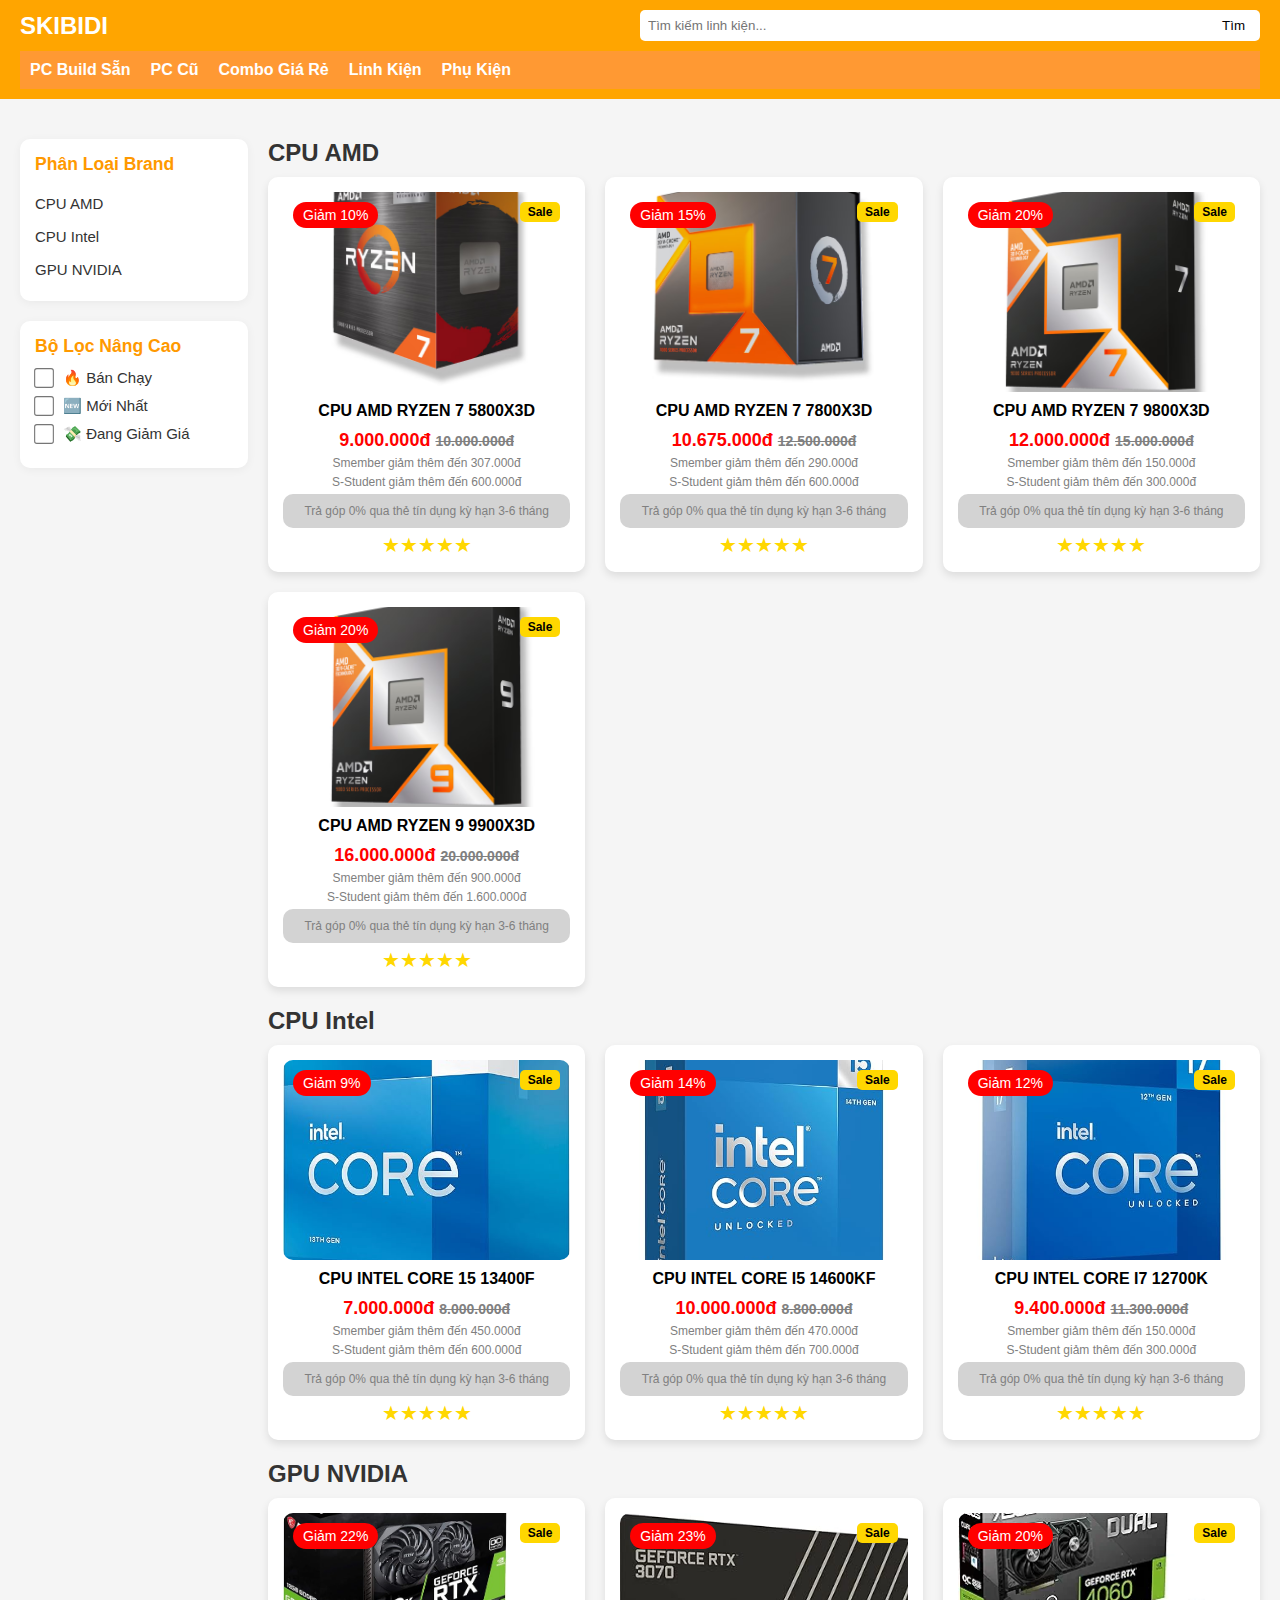
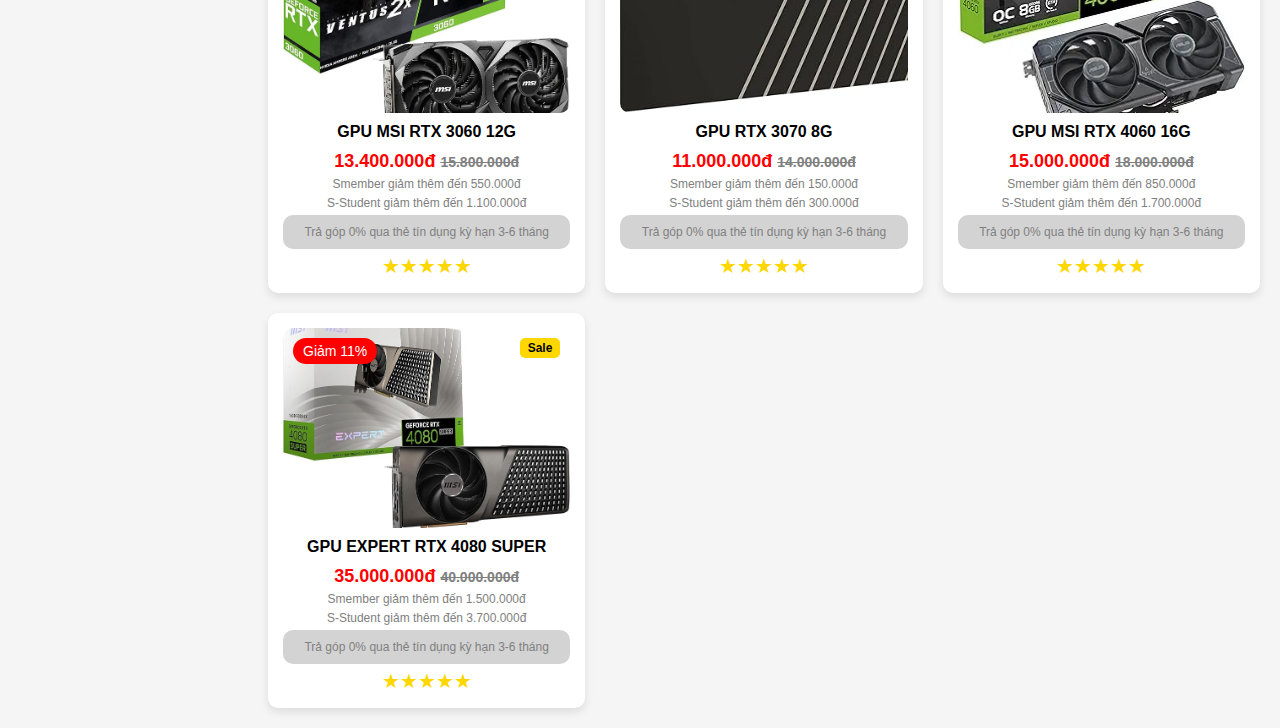
<file: index.html>
<!DOCTYPE html>
<html lang="en">
<head>
  <meta charset="UTF-8">
  <meta name="viewport" content="width=device-width, initial-scale=1.0">
  <title>ban linh kien pici skibidi</title>
  <link rel="stylesheet" href="index.css">
</head>
<body>
  <header>
    <div class="top-bar">
      <div class="logo">SKIBIDI</div>
      <div class="search-bar">
        <input type="text" placeholder="Tìm kiếm linh kiện...">
        <button>Tìm</button>
      </div>
    </div>
    <nav class="nav-bar">
      <a href="#">PC Build Sẵn</a>
      <a href="#">PC Cũ</a>
      <a href="#">Combo Giá Rẻ</a>
      <a href="#">Linh Kiện</a>
      <a href="#">Phụ Kiện</a>
    </nav>
  </header>

  <main class="main-container">
    <aside class="sidebar">
      <div class="custom-sorter">
        <h3>Phân Loại Brand</h3>
        <ul>
          <li><a href="#cpu-amd">CPU AMD</a></li>
          <li><a href="#cpu-intel">CPU Intel</a></li>
          <li><a href="#gpu-nvidia">GPU NVIDIA</a></li>
        </ul>
      </div>
      <div class="custom-sorter">
        <h3>Bộ Lọc Nâng Cao</h3>
        <label class="sort-checkbox">
          <input type="checkbox" onchange="handleSortToggle(this)" value="bestseller">
          🔥 Bán Chạy
        </label>
        <label class="sort-checkbox">
          <input type="checkbox" onchange="handleSortToggle(this)" value="newest">
          🆕 Mới Nhất
        </label>
        <label class="sort-checkbox">
          <input type="checkbox" onchange="handleSortToggle(this)" value="discount">
          💸 Đang Giảm Giá
        </label>
      </div>
      
      <!-- Toast area -->
      <div id="toast"></div>
      
    </aside>
    <section class="products">
      <h2 id="cpu-amd">CPU AMD</h2>
      <div class="product-grid">
        <div class="card">
          <div class="image" style="background-image: url('5800x3d.avif');">
            <span class="sale-tag">Sale</span>
            <span class="discount">Giảm 10%</span>
          </div>
          <div class="title">CPU AMD RYZEN 7 5800X3D</div>
          <div class="price">9.000.000đ <span class="old-price">10.000.000đ</span></div>
          <p class="note">Smember giảm thêm đến 307.000đ</p>
          <p class="note">S-Student giảm thêm đến 600.000đ</p>

          <div class="tragop">
            <p class="note">Trả góp 0% qua thẻ tín dụng kỳ hạn 3-6 tháng</p>
          </div>
          <div class="rating">★★★★★</div>
        </div>
        <div class="card">
          <div class="image" style="background-image: url('7800x3d.avif');">
            <span class="sale-tag">Sale</span>
            <span class="discount">Giảm 15%</span>
          </div>
          <div class="title">CPU AMD RYZEN 7 7800X3D</div>
          <div class="price">10.675.000đ <span class="old-price">12.500.000đ</span></div>
          <p class="note">Smember giảm thêm đến 290.000đ</p>
          <p class="note">S-Student giảm thêm đến 600.000đ</p>
          <div class="tragop">
            <p class="note">Trả góp 0% qua thẻ tín dụng kỳ hạn 3-6 tháng</p>
          </div>
          <div class="rating">★★★★★</div>
        </div>
        <div class="card">
          <div class="image" style="background-image: url('9800x3d.avif');">
            <span class="sale-tag">Sale</span>
            <span class="discount">Giảm 20%</span>
          </div>
          <div class="title">CPU AMD RYZEN 7 9800X3D</div>
          <div class="price">12.000.000đ <span class="old-price">15.000.000đ</span></div>
          <p class="note">Smember giảm thêm đến 150.000đ</p>
          <p class="note">S-Student giảm thêm đến 300.000đ</p>
          <div class="tragop">
            <p class="note">Trả góp 0% qua thẻ tín dụng kỳ hạn 3-6 tháng</p>
          </div>
          <div class="rating">★★★★★</div>
        </div>
        <div class="card">
          <div class="image" style="background-image: url('9900x3d.avif');">
            <span class="sale-tag">Sale</span>
            <span class="discount">Giảm 20%</span>
          </div>
          <div class="title">CPU AMD RYZEN 9 9900X3D</div>
          <div class="price">16.000.000đ <span class="old-price">20.000.000đ</span></div>
          <p class="note">Smember giảm thêm đến 900.000đ</p>
          <p class="note">S-Student giảm thêm đến 1.600.000đ</p>
          <div class="tragop">
            <p class="note">Trả góp 0% qua thẻ tín dụng kỳ hạn 3-6 tháng</p>
          </div>
          <div class="rating">★★★★★</div>
        </div>
      </div>

      <h2 id="cpu-intel">CPU Intel</h2>
      <div class="product-grid">
        <div class="card">
          <div class="image" style="background-image: url('13400f.jpg');">
            <span class="sale-tag">Sale</span>
            <span class="discount">Giảm 9%</span>
          </div>
          <div class="title">CPU INTEL CORE 15 13400F</div>
          <div class="price">7.000.000đ <span class="old-price">8.000.000đ</span></div>
          <p class="note">Smember giảm thêm đến 450.000đ</p>
          <p class="note">S-Student giảm thêm đến 600.000đ</p>
          <div class="tragop">
            <p class="note">Trả góp 0% qua thẻ tín dụng kỳ hạn 3-6 tháng</p>
          </div>
          <div class="rating">★★★★★</div>
        </div>
        <div class="card">
          <div class="image" style="background-image: url('14600k.jpg');">
            <span class="sale-tag">Sale</span>
            <span class="discount">Giảm 14%</span>
          </div>
          <div class="title">CPU INTEL CORE I5 14600KF</div>
          <div class="price">10.000.000đ <span class="old-price">8.800.000đ</span></div>
          <p class="note">Smember giảm thêm đến 470.000đ</p>
          <p class="note">S-Student giảm thêm đến 700.000đ</p>
          <div class="tragop">
            <p class="note">Trả góp 0% qua thẻ tín dụng kỳ hạn 3-6 tháng</p>
          </div>
          <div class="rating">★★★★★</div>
        </div>
        <div class="card">
          <div class="image" style="background-image: url('12700k.jpg');">
            <span class="sale-tag">Sale</span>
            <span class="discount">Giảm 12%</span>
          </div>
          <div class="title">CPU INTEL CORE I7 12700K</div>
          <div class="price">9.400.000đ <span class="old-price">11.300.000đ</span></div>
          <p class="note">Smember giảm thêm đến 150.000đ</p>
          <p class="note">S-Student giảm thêm đến 300.000đ</p>
          <div class="tragop">
            <p class="note">Trả góp 0% qua thẻ tín dụng kỳ hạn 3-6 tháng</p>
          </div>
          <div class="rating">★★★★★</div>
        </div>
      </div>

      <h2 id="gpu-nvidia">GPU NVIDIA</h2>
      <div class="product-grid">
        <div class="card">
          <div class="image" style="background-image: url('3060.jpg');">
            <span class="sale-tag">Sale</span>
            <span class="discount">Giảm 22%</span>
          </div>
          <div class="title">GPU MSI RTX 3060 12G</div>
          <div class="price">13.400.000đ <span class="old-price">15.800.000đ</span></div>
          <p class="note">Smember giảm thêm đến 550.000đ</p>
          <p class="note">S-Student giảm thêm đến 1.100.000đ</p>
          <div class="tragop">
            <p class="note">Trả góp 0% qua thẻ tín dụng kỳ hạn 3-6 tháng</p>
          </div>
          <div class="rating">★★★★★</div>
        </div>
        <div class="card">
          <div class="image" style="background-image: url('3070.jpg');">
            <span class="sale-tag">Sale</span>
            <span class="discount">Giảm 23%</span>
          </div>
          <div class="title">GPU RTX 3070 8G</div>
          <div class="price">11.000.000đ <span class="old-price">14.000.000đ</span></div>
          <p class="note">Smember giảm thêm đến 150.000đ</p>
          <p class="note">S-Student giảm thêm đến 300.000đ</p>
          <div class="tragop">
            <p class="note">Trả góp 0% qua thẻ tín dụng kỳ hạn 3-6 tháng</p>
          </div>
          <div class="rating">★★★★★</div>
        </div>
        <div class="card">
          <div class="image" style="background-image: url('4060.webp');">
            <span class="sale-tag">Sale</span>
            <span class="discount">Giảm 20%</span>
          </div>
          <div class="title">GPU MSI RTX 4060 16G</div>
          <div class="price">15.000.000đ <span class="old-price">18.000.000đ</span></div>
          <p class="note">Smember giảm thêm đến 850.000đ</p>
          <p class="note">S-Student giảm thêm đến 1.700.000đ</p>
          <div class="tragop">
            <p class="note">Trả góp 0% qua thẻ tín dụng kỳ hạn 3-6 tháng</p>
          </div>
          <div class="rating">★★★★★</div>
        </div>
        <div class="card">
          <div class="image" style="background-image: url('4080.jpg');">
            <span class="sale-tag">Sale</span>
            <span class="discount">Giảm 11%</span>
          </div>
          <div class="title">GPU EXPERT RTX 4080 SUPER</div>
          <div class="price">35.000.000đ <span class="old-price">40.000.000đ</span></div>
          <p class="note">Smember giảm thêm đến 1.500.000đ</p>
          <p class="note">S-Student giảm thêm đến 3.700.000đ</p>
          <div class="tragop">
            <p class="note">Trả góp 0% qua thẻ tín dụng kỳ hạn 3-6 tháng</p>
          </div>
          <div class="rating">★★★★★</div>
        </div>
      </div>
    </section>
  </main>
  <!-- At the very bottom before </body> -->
   <script src="index.js"></script>

</body>
</html>
</file>
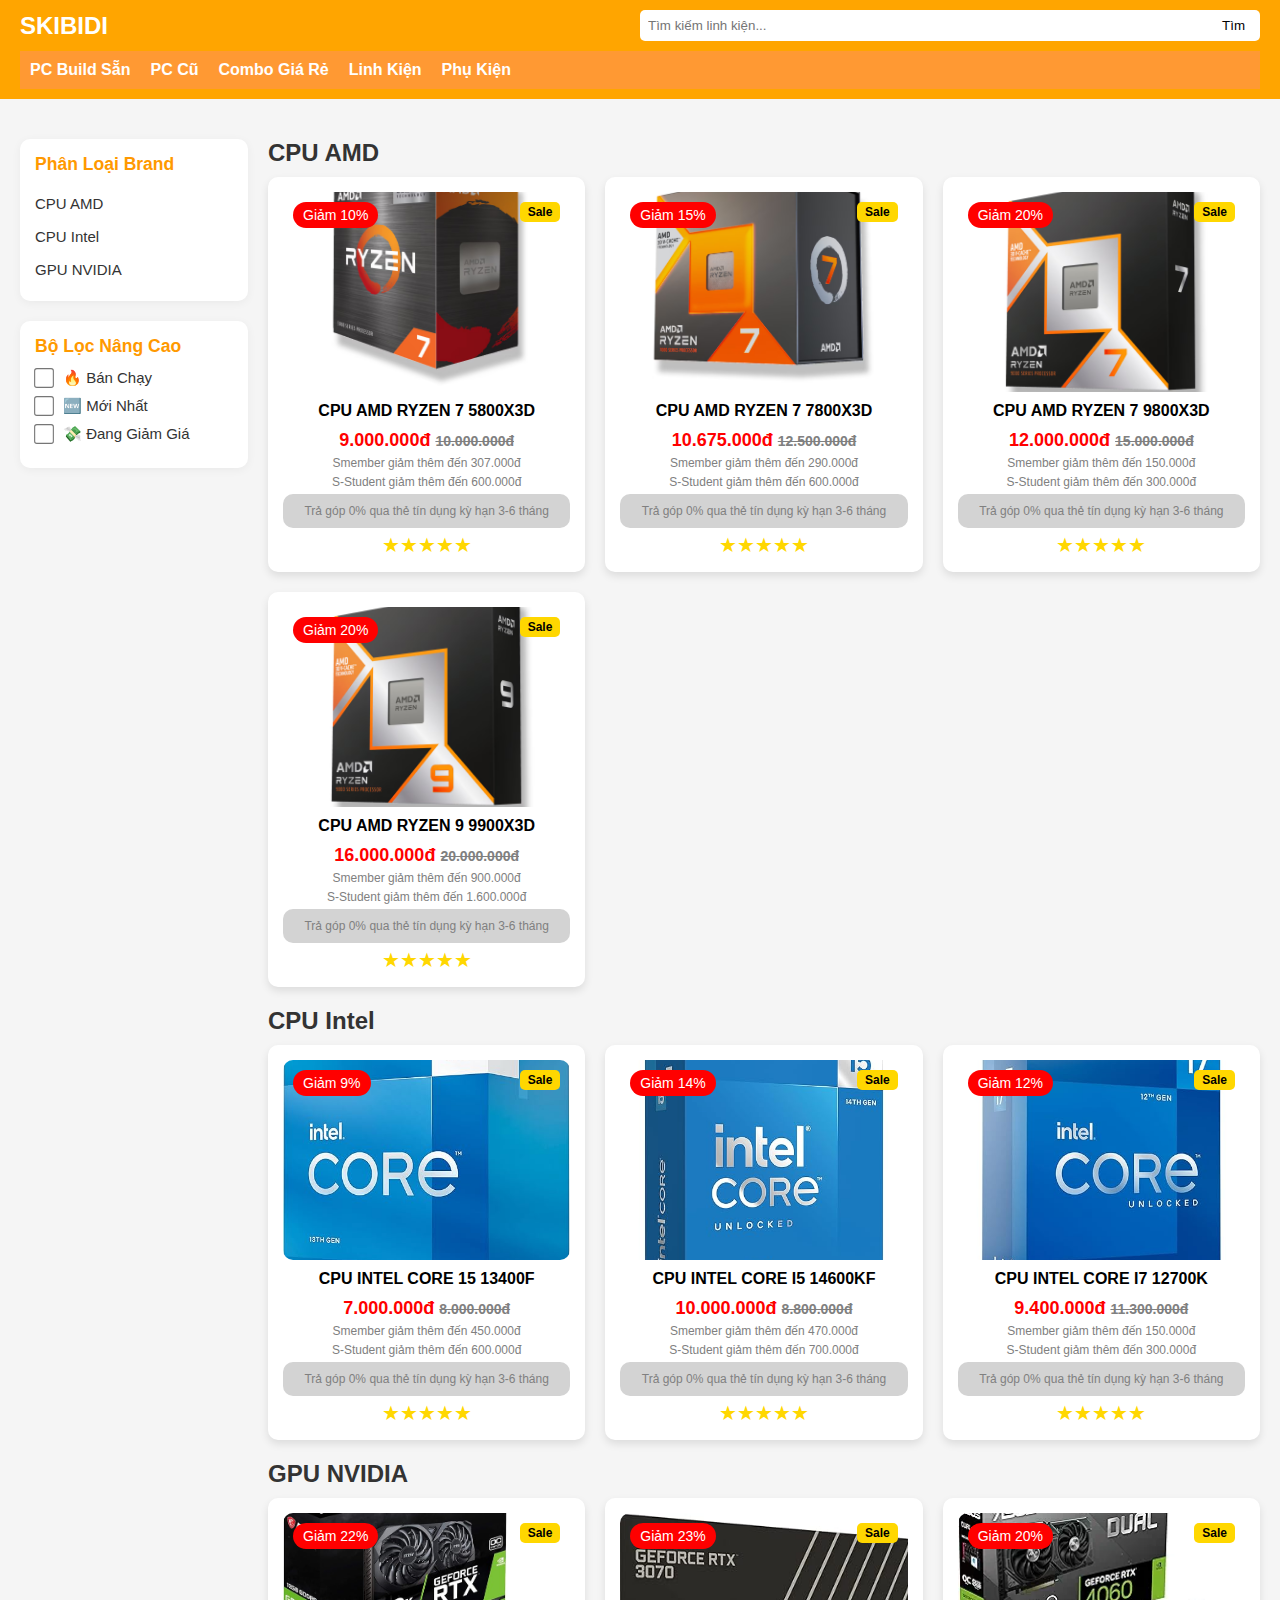
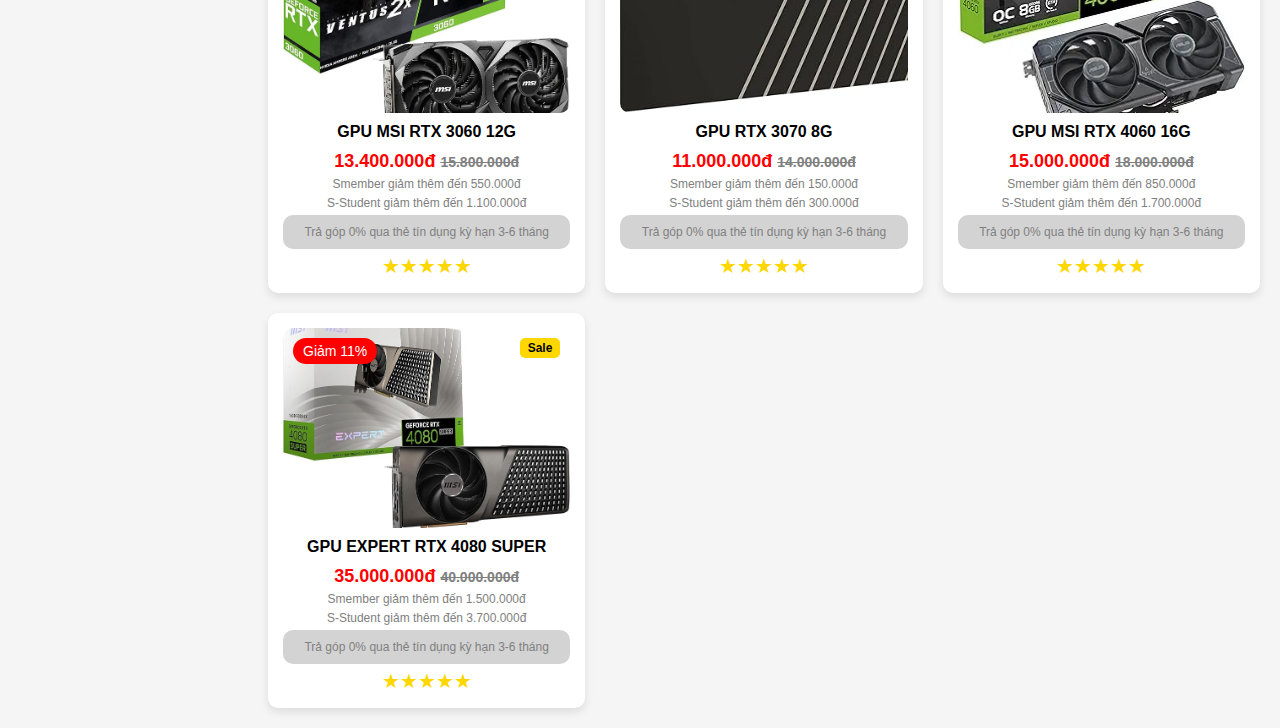
<file: yay/index.html>
<!DOCTYPE html>
<html lang="en">
<head>
  <meta charset="UTF-8">
  <meta name="viewport" content="width=device-width, initial-scale=1.0">
  <title>Computer Parts Store</title>
  <link rel="stylesheet" href="index.css">
</head>
<body>
  <header>
    <div class="top-bar">
      <div class="logo">SKIBIDI</div>
      <div class="search-bar">
        <input type="text" placeholder="Tìm kiếm linh kiện...">
        <button>Tìm</button>
      </div>
    </div>
    <nav class="nav-bar">
      <a href="#">PC Build Sẵn</a>
      <a href="#">PC Cũ</a>
      <a href="#">Combo Giá Rẻ</a>
      <a href="#">Linh Kiện</a>
      <a href="#">Phụ Kiện</a>
    </nav>
  </header>

  <main class="main-container">
    <aside class="sidebar">
      <div class="custom-sorter">
        <h3>Phân Loại Brand</h3>
        <ul>
          <li><a href="#cpu-amd">CPU AMD</a></li>
          <li><a href="#cpu-intel">CPU Intel</a></li>
          <li><a href="#gpu-nvidia">GPU NVIDIA</a></li>
        </ul>
      </div>
      <div class="custom-sorter">
        <h3>Bộ Lọc Nâng Cao</h3>
        <label class="sort-checkbox">
          <input type="checkbox" onchange="handleSortToggle(this)" value="bestseller">
          🔥 Bán Chạy
        </label>
        <label class="sort-checkbox">
          <input type="checkbox" onchange="handleSortToggle(this)" value="newest">
          🆕 Mới Nhất
        </label>
        <label class="sort-checkbox">
          <input type="checkbox" onchange="handleSortToggle(this)" value="discount">
          💸 Đang Giảm Giá
        </label>
      </div>
      
      <!-- Toast area -->
      <div id="toast"></div>
      
    </aside>
    <section class="products">
      <h2 id="cpu-amd">CPU AMD</h2>
      <div class="product-grid">
        <div class="card">
          <div class="image" style="background-image: url('5800x3d.avif');">
            <span class="sale-tag">Sale</span>
            <span class="discount">Giảm 10%</span>
          </div>
          <div class="title">CPU AMD RYZEN 7 5800X3D</div>
          <div class="price">9.000.000đ <span class="old-price">10.000.000đ</span></div>
          <p class="note">Smember giảm thêm đến 307.000đ</p>
          <p class="note">S-Student giảm thêm đến 600.000đ</p>

          <div class="tragop">
            <p class="note">Trả góp 0% qua thẻ tín dụng kỳ hạn 3-6 tháng</p>
          </div>
          <div class="rating">★★★★★</div>
        </div>
        <div class="card">
          <div class="image" style="background-image: url('7800x3d.avif');">
            <span class="sale-tag">Sale</span>
            <span class="discount">Giảm 15%</span>
          </div>
          <div class="title">CPU AMD RYZEN 7 7800X3D</div>
          <div class="price">10.675.000đ <span class="old-price">12.500.000đ</span></div>
          <p class="note">Smember giảm thêm đến 290.000đ</p>
          <p class="note">S-Student giảm thêm đến 600.000đ</p>
          <div class="tragop">
            <p class="note">Trả góp 0% qua thẻ tín dụng kỳ hạn 3-6 tháng</p>
          </div>
          <div class="rating">★★★★★</div>
        </div>
        <div class="card">
          <div class="image" style="background-image: url('9800x3d.avif');">
            <span class="sale-tag">Sale</span>
            <span class="discount">Giảm 20%</span>
          </div>
          <div class="title">CPU AMD RYZEN 7 9800X3D</div>
          <div class="price">12.000.000đ <span class="old-price">15.000.000đ</span></div>
          <p class="note">Smember giảm thêm đến 150.000đ</p>
          <p class="note">S-Student giảm thêm đến 300.000đ</p>
          <div class="tragop">
            <p class="note">Trả góp 0% qua thẻ tín dụng kỳ hạn 3-6 tháng</p>
          </div>
          <div class="rating">★★★★★</div>
        </div>
        <div class="card">
          <div class="image" style="background-image: url('9900x3d.avif');">
            <span class="sale-tag">Sale</span>
            <span class="discount">Giảm 20%</span>
          </div>
          <div class="title">CPU AMD RYZEN 9 9900X3D</div>
          <div class="price">16.000.000đ <span class="old-price">20.000.000đ</span></div>
          <p class="note">Smember giảm thêm đến 900.000đ</p>
          <p class="note">S-Student giảm thêm đến 1.600.000đ</p>
          <div class="tragop">
            <p class="note">Trả góp 0% qua thẻ tín dụng kỳ hạn 3-6 tháng</p>
          </div>
          <div class="rating">★★★★★</div>
        </div>
      </div>

      <h2 id="cpu-intel">CPU Intel</h2>
      <div class="product-grid">
        <div class="card">
          <div class="image" style="background-image: url('13400f.jpg');">
            <span class="sale-tag">Sale</span>
            <span class="discount">Giảm 9%</span>
          </div>
          <div class="title">CPU INTEL CORE 15 13400F</div>
          <div class="price">7.000.000đ <span class="old-price">8.000.000đ</span></div>
          <p class="note">Smember giảm thêm đến 450.000đ</p>
          <p class="note">S-Student giảm thêm đến 600.000đ</p>
          <div class="tragop">
            <p class="note">Trả góp 0% qua thẻ tín dụng kỳ hạn 3-6 tháng</p>
          </div>
          <div class="rating">★★★★★</div>
        </div>
        <div class="card">
          <div class="image" style="background-image: url('14600k.jpg');">
            <span class="sale-tag">Sale</span>
            <span class="discount">Giảm 14%</span>
          </div>
          <div class="title">CPU INTEL CORE I5 14600KF</div>
          <div class="price">10.000.000đ <span class="old-price">8.800.000đ</span></div>
          <p class="note">Smember giảm thêm đến 470.000đ</p>
          <p class="note">S-Student giảm thêm đến 700.000đ</p>
          <div class="tragop">
            <p class="note">Trả góp 0% qua thẻ tín dụng kỳ hạn 3-6 tháng</p>
          </div>
          <div class="rating">★★★★★</div>
        </div>
        <div class="card">
          <div class="image" style="background-image: url('12700k.jpg');">
            <span class="sale-tag">Sale</span>
            <span class="discount">Giảm 12%</span>
          </div>
          <div class="title">CPU INTEL CORE I7 12700K</div>
          <div class="price">9.400.000đ <span class="old-price">11.300.000đ</span></div>
          <p class="note">Smember giảm thêm đến 150.000đ</p>
          <p class="note">S-Student giảm thêm đến 300.000đ</p>
          <div class="tragop">
            <p class="note">Trả góp 0% qua thẻ tín dụng kỳ hạn 3-6 tháng</p>
          </div>
          <div class="rating">★★★★★</div>
        </div>
      </div>

      <h2 id="gpu-nvidia">GPU NVIDIA</h2>
      <div class="product-grid">
        <div class="card">
          <div class="image" style="background-image: url('3060.jpg');">
            <span class="sale-tag">Sale</span>
            <span class="discount">Giảm 22%</span>
          </div>
          <div class="title">GPU MSI RTX 3060 12G</div>
          <div class="price">13.400.000đ <span class="old-price">15.800.000đ</span></div>
          <p class="note">Smember giảm thêm đến 550.000đ</p>
          <p class="note">S-Student giảm thêm đến 1.100.000đ</p>
          <div class="tragop">
            <p class="note">Trả góp 0% qua thẻ tín dụng kỳ hạn 3-6 tháng</p>
          </div>
          <div class="rating">★★★★★</div>
        </div>
        <div class="card">
          <div class="image" style="background-image: url('3070.jpg');">
            <span class="sale-tag">Sale</span>
            <span class="discount">Giảm 23%</span>
          </div>
          <div class="title">GPU RTX 3070 8G</div>
          <div class="price">11.000.000đ <span class="old-price">14.000.000đ</span></div>
          <p class="note">Smember giảm thêm đến 150.000đ</p>
          <p class="note">S-Student giảm thêm đến 300.000đ</p>
          <div class="tragop">
            <p class="note">Trả góp 0% qua thẻ tín dụng kỳ hạn 3-6 tháng</p>
          </div>
          <div class="rating">★★★★★</div>
        </div>
        <div class="card">
          <div class="image" style="background-image: url('4060.webp');">
            <span class="sale-tag">Sale</span>
            <span class="discount">Giảm 20%</span>
          </div>
          <div class="title">GPU MSI RTX 4060 16G</div>
          <div class="price">15.000.000đ <span class="old-price">18.000.000đ</span></div>
          <p class="note">Smember giảm thêm đến 850.000đ</p>
          <p class="note">S-Student giảm thêm đến 1.700.000đ</p>
          <div class="tragop">
            <p class="note">Trả góp 0% qua thẻ tín dụng kỳ hạn 3-6 tháng</p>
          </div>
          <div class="rating">★★★★★</div>
        </div>
        <div class="card">
          <div class="image" style="background-image: url('4080.jpg');">
            <span class="sale-tag">Sale</span>
            <span class="discount">Giảm 11%</span>
          </div>
          <div class="title">GPU EXPERT RTX 4080 SUPER</div>
          <div class="price">35.000.000đ <span class="old-price">40.000.000đ</span></div>
          <p class="note">Smember giảm thêm đến 1.500.000đ</p>
          <p class="note">S-Student giảm thêm đến 3.700.000đ</p>
          <div class="tragop">
            <p class="note">Trả góp 0% qua thẻ tín dụng kỳ hạn 3-6 tháng</p>
          </div>
          <div class="rating">★★★★★</div>
        </div>
      </div>
    </section>
  </main>
  <!-- At the very bottom before </body> -->
   <script src="index.js"></script>

</body>
</html>
</file>
<file: index.css>
/* Reset & base style */
* {
    margin: 0;
    padding: 0;
    box-sizing: border-box;
    font-family: Arial, sans-serif;
  }
  
  body {
    background-color: #f5f5f5;
  }
  
  /* Header */
  header {
    background-color: orange;
    padding: 10px 20px;
  }
  
  .top-bar {
    display: flex;
    justify-content: space-between;
    align-items: center;
    margin-bottom: 10px;
  }
  
  .logo {
    font-size: 24px;
    font-weight: bold;
    color: white;
  }
  
  .search-bar {
    display: flex;
    width: 50%;
  }
  
  .search-bar input {
    flex: 1;
    padding: 8px;
    border: none;
    border-radius: 5px 0 0 5px;
  }
  
  .search-bar button {
    padding: 8px 15px;
    border: none;
    background-color: #fff;
    border-radius: 0 5px 5px 0;
    cursor: pointer;
  }
  
  /* Nav bar */
  .nav-bar {
    display: flex;
    gap: 20px;
    background-color: #ff9933;
    padding: 10px;
  }
  
  .nav-bar a {
    text-decoration: none;
    color: white;
    font-weight: bold;
  }
  
  /* Main layout */
  .main-container {
    display: flex;
    padding: 20px;
  }
  
  .sidebar {
    width: 20%;
    padding-right: 20px;
  }
  
  .sidebar h3 {
    margin-bottom: 10px;
  }
  
  .sidebar ul {
    list-style: none;
  }
  
  .sidebar ul li a {
    display: block;
    padding: 8px 0;
    text-decoration: none;
    color: #333;
  }
  
  /* Products */
  .products {
    width: 80%;
  }
  
  .products h2 {
    margin: 20px 0 10px;
    color: #333;
  }
  
  .product-grid {
    display: grid;
    grid-template-columns: repeat(auto-fill, minmax(250px, 1fr));
    gap: 20px;
  }
  
  .card {
    background: white;
    padding: 15px;
    border-radius: 10px;
    box-shadow: 0 4px 8px rgba(0,0,0,0.1);
    text-align: center;
    position: relative;
  }
  
  .image {
    width: 100%;
    height: 200px;
    background-size: cover;
    background-position: center;
    border-radius: 10px;
    position: relative;
  }
  
  .sale-tag {
    background: gold;
    color: black;
    padding: 3px 8px;
    font-size: 12px;
    font-weight: bold;
    border-radius: 5px;
    position: absolute;
    top: 10px;
    right: 10px;
  }
  
  .discount {
    background: red;
    color: white;
    padding: 5px 10px;
    border-radius: 20px;
    font-size: 14px;
    position: absolute;
    top: 10px;
    left: 10px;
  }
  
  .title {
    font-size: 16px;
    font-weight: bold;
    margin: 10px 0;
  }
  
  .price {
    font-size: 18px;
    color: red;
    font-weight: bold;
  }
  
  .old-price {
    text-decoration: line-through;
    color: gray;
    font-size: 14px;
  }
  
  .note {
    font-size: 12px;
    color: gray;
    margin: 5px 0;
  }
  
  .rating {
    color: gold;
    font-size: 20px;
    margin-top: 5px;
  }
  
  .tragop {
    width: 100%;
    background-color: lightgray;
    display: flex;
    justify-content: center;
    align-items: center;
    border-radius: 10px;
    padding: 5px;
  }
  .image {
    width: 100%;
    height: 200px; /* or any fixed height */
    background-size: cover;
    background-position: center;
    background-repeat: no-repeat;
  }
  .custom-sorter {
    background: #fff;
    border-radius: 10px;
    padding: 15px;
    margin-top: 20px;
    box-shadow: 0 2px 10px rgba(0,0,0,0.05);
    font-family: 'Segoe UI', sans-serif;
    font-size: 15px;
    color: #333;
  }
  
  .custom-sorter h3 {
    margin-bottom: 12px;
    color: #ff9900;
    font-weight: bold;
  }
  
  .sort-checkbox {
    display: flex;
    align-items: center;
    margin: 10px 0;
    cursor: pointer;
  }
  
  .sort-checkbox input[type="checkbox"] {
    accent-color: #ff9900;
    margin-right: 10px;
    width: 18px;
    height: 18px;
    transform: scale(1.1);
  }
  
  .sort-checkbox:hover {
    color: #ff9900;
  }
  
  /* Toast styles */
  #toast {
    position: fixed;
    bottom: 30px;
    right: 30px;
    background-color: #323232;
    color: #fff;
    padding: 12px 20px;
    border-radius: 8px;
    font-size: 14px;
    opacity: 0;
    pointer-events: none;
    transition: all 0.3s ease;
    z-index: 9999;
  }
  #toast.show {
    opacity: 1;
    pointer-events: auto;
  }
</file>
<file: yay/index.css>
/* Reset & base style */
* {
    margin: 0;
    padding: 0;
    box-sizing: border-box;
    font-family: Arial, sans-serif;
  }
  
  body {
    background-color: #f5f5f5;
  }
  
  /* Header */
  header {
    background-color: orange;
    padding: 10px 20px;
  }
  
  .top-bar {
    display: flex;
    justify-content: space-between;
    align-items: center;
    margin-bottom: 10px;
  }
  
  .logo {
    font-size: 24px;
    font-weight: bold;
    color: white;
  }
  
  .search-bar {
    display: flex;
    width: 50%;
  }
  
  .search-bar input {
    flex: 1;
    padding: 8px;
    border: none;
    border-radius: 5px 0 0 5px;
  }
  
  .search-bar button {
    padding: 8px 15px;
    border: none;
    background-color: #fff;
    border-radius: 0 5px 5px 0;
    cursor: pointer;
  }
  
  /* Nav bar */
  .nav-bar {
    display: flex;
    gap: 20px;
    background-color: #ff9933;
    padding: 10px;
  }
  
  .nav-bar a {
    text-decoration: none;
    color: white;
    font-weight: bold;
  }
  
  /* Main layout */
  .main-container {
    display: flex;
    padding: 20px;
  }
  
  .sidebar {
    width: 20%;
    padding-right: 20px;
  }
  
  .sidebar h3 {
    margin-bottom: 10px;
  }
  
  .sidebar ul {
    list-style: none;
  }
  
  .sidebar ul li a {
    display: block;
    padding: 8px 0;
    text-decoration: none;
    color: #333;
  }
  
  /* Products */
  .products {
    width: 80%;
  }
  
  .products h2 {
    margin: 20px 0 10px;
    color: #333;
  }
  
  .product-grid {
    display: grid;
    grid-template-columns: repeat(auto-fill, minmax(250px, 1fr));
    gap: 20px;
  }
  
  .card {
    background: white;
    padding: 15px;
    border-radius: 10px;
    box-shadow: 0 4px 8px rgba(0,0,0,0.1);
    text-align: center;
    position: relative;
  }
  
  .image {
    width: 100%;
    height: 200px;
    background-size: cover;
    background-position: center;
    border-radius: 10px;
    position: relative;
  }
  
  .sale-tag {
    background: gold;
    color: black;
    padding: 3px 8px;
    font-size: 12px;
    font-weight: bold;
    border-radius: 5px;
    position: absolute;
    top: 10px;
    right: 10px;
  }
  
  .discount {
    background: red;
    color: white;
    padding: 5px 10px;
    border-radius: 20px;
    font-size: 14px;
    position: absolute;
    top: 10px;
    left: 10px;
  }
  
  .title {
    font-size: 16px;
    font-weight: bold;
    margin: 10px 0;
  }
  
  .price {
    font-size: 18px;
    color: red;
    font-weight: bold;
  }
  
  .old-price {
    text-decoration: line-through;
    color: gray;
    font-size: 14px;
  }
  
  .note {
    font-size: 12px;
    color: gray;
    margin: 5px 0;
  }
  
  .rating {
    color: gold;
    font-size: 20px;
    margin-top: 5px;
  }
  
  .tragop {
    width: 100%;
    background-color: lightgray;
    display: flex;
    justify-content: center;
    align-items: center;
    border-radius: 10px;
    padding: 5px;
  }
  .image {
    width: 100%;
    height: 200px; /* or any fixed height */
    background-size: cover;
    background-position: center;
    background-repeat: no-repeat;
  }
  .custom-sorter {
    background: #fff;
    border-radius: 10px;
    padding: 15px;
    margin-top: 20px;
    box-shadow: 0 2px 10px rgba(0,0,0,0.05);
    font-family: 'Segoe UI', sans-serif;
    font-size: 15px;
    color: #333;
  }
  
  .custom-sorter h3 {
    margin-bottom: 12px;
    color: #ff9900;
    font-weight: bold;
  }
  
  .sort-checkbox {
    display: flex;
    align-items: center;
    margin: 10px 0;
    cursor: pointer;
  }
  
  .sort-checkbox input[type="checkbox"] {
    accent-color: #ff9900;
    margin-right: 10px;
    width: 18px;
    height: 18px;
    transform: scale(1.1);
  }
  
  .sort-checkbox:hover {
    color: #ff9900;
  }
  
  /* Toast styles */
  #toast {
    position: fixed;
    bottom: 30px;
    right: 30px;
    background-color: #323232;
    color: #fff;
    padding: 12px 20px;
    border-radius: 8px;
    font-size: 14px;
    opacity: 0;
    pointer-events: none;
    transition: all 0.3s ease;
    z-index: 9999;
  }
  #toast.show {
    opacity: 1;
    pointer-events: auto;
  }
</file>
